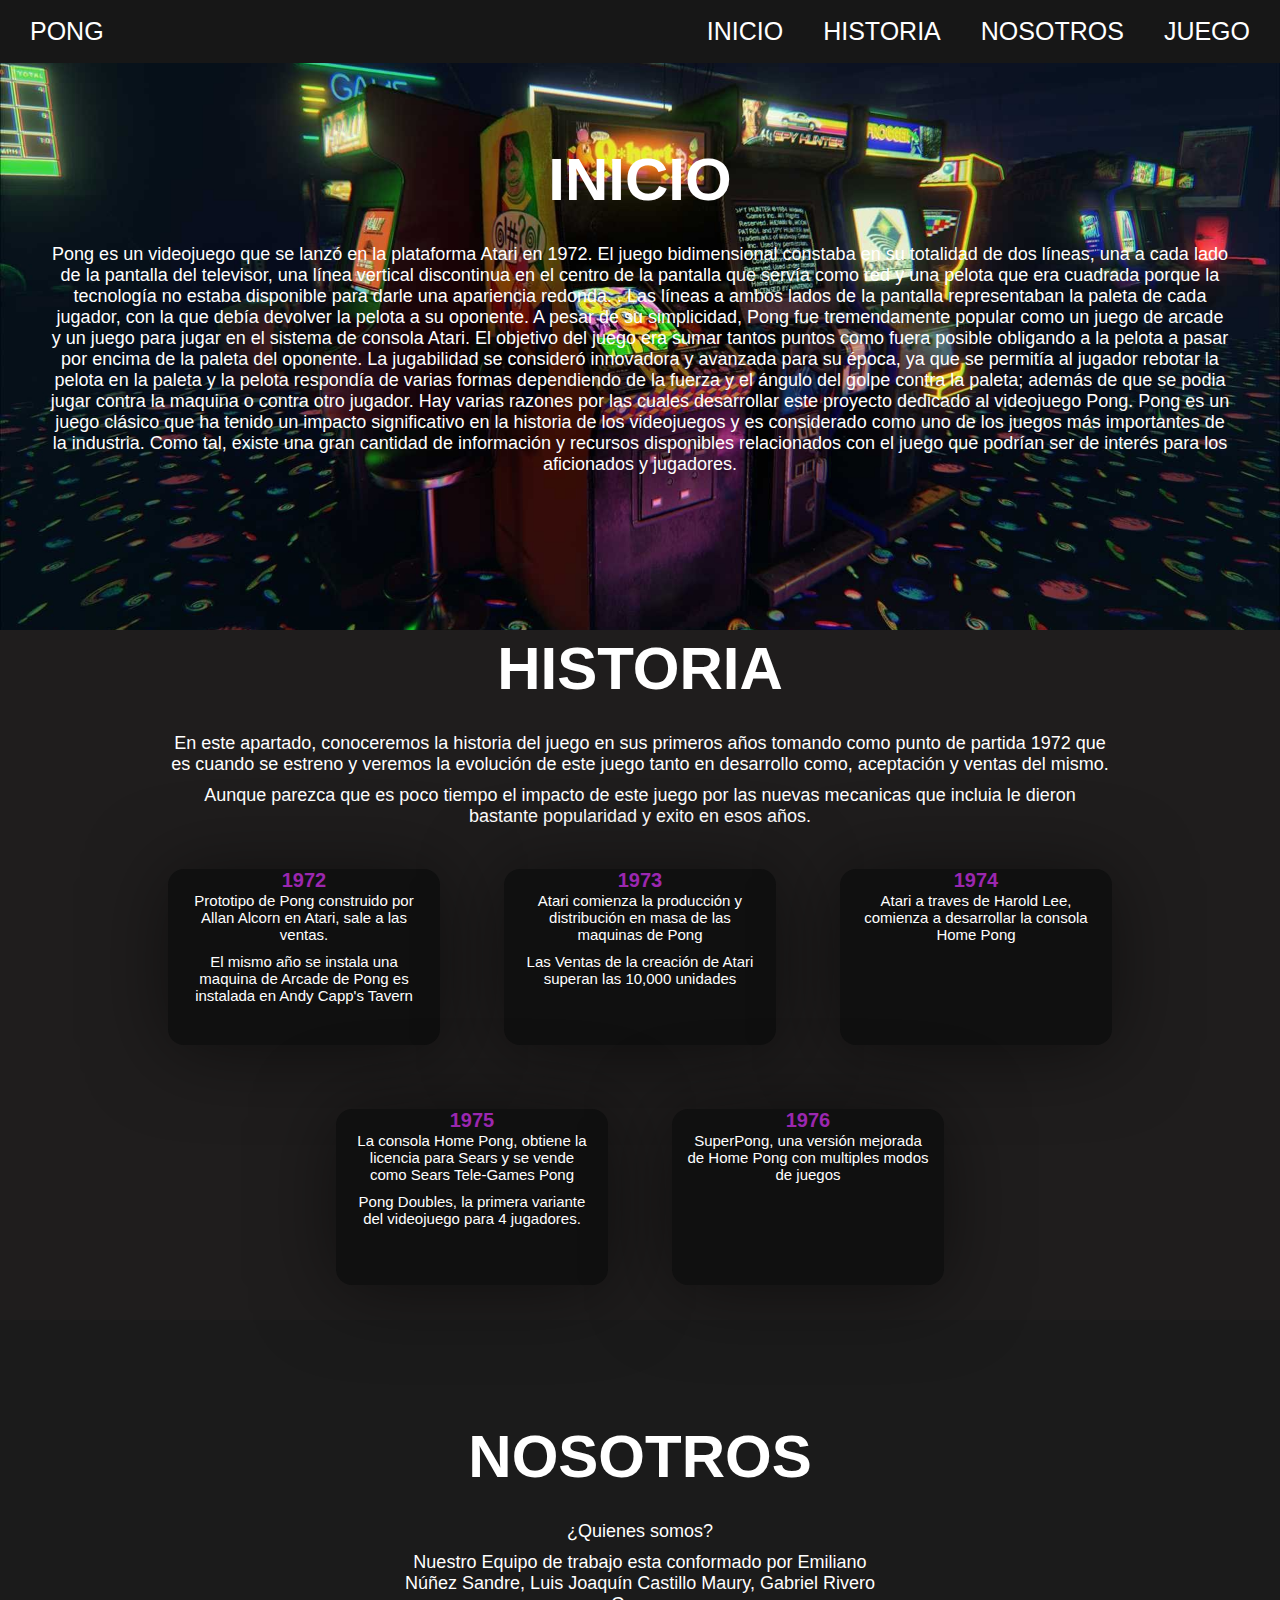
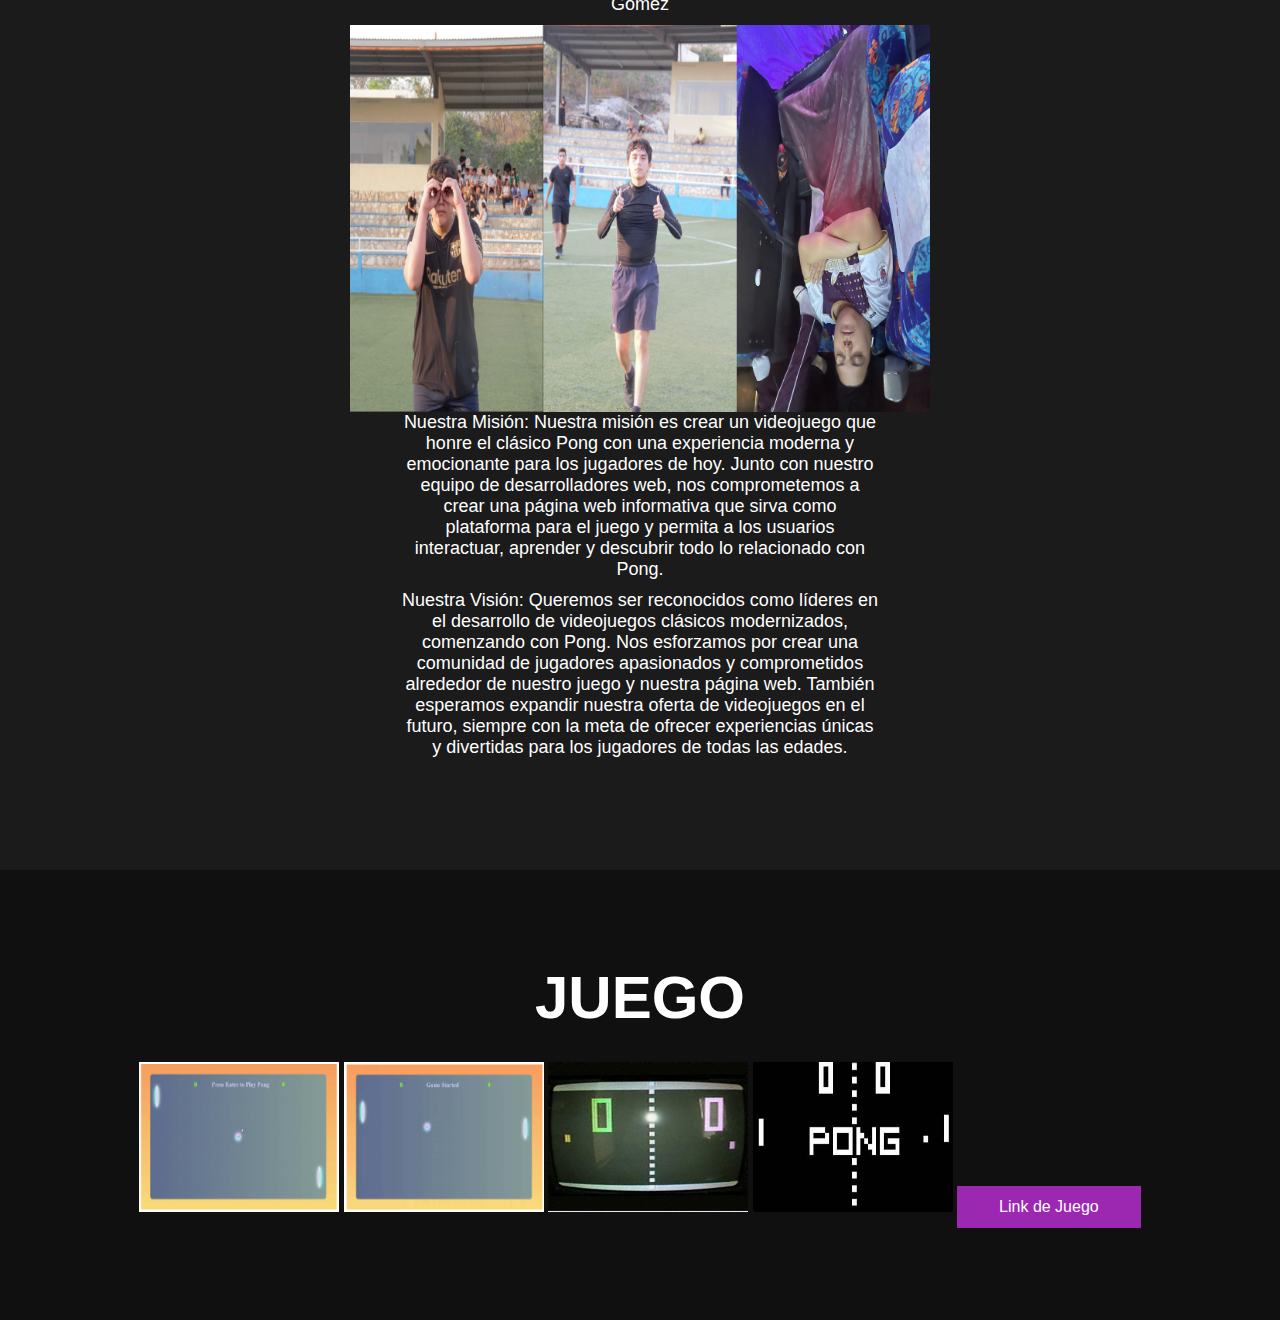
<file: index.html>
<!DOCTYPE html>
<html lang="en">
<head>
    <meta charset="UTF-8">
    <meta http-equiv="X-UA-Compatible" content="IE=edge">
    <meta name="viewport" content="width=device-width, initial-scale=1.0">
    <link rel="stylesheet" href="styles.css">
    <title>Pong El Clasico Juego de Arcade</title>
</head>
<body>
    <div class="head">
        <div class="logo">
            <a href="#">pong</a>
        </div>
        <nav class="navbar">
            <a href="#">Inicio</a>
            <a href="#">Historia</a>
            <a href="#">Nosotros</a>
            <a href="#">Juego</a>
        </nav>
    </div>
    <header class="content header">
        <h2 class="title">Inicio</h2>
        <p>Pong es un videojuego que se lanzó en la plataforma Atari en 1972. El juego bidimensional constaba en su totalidad de dos líneas, una a cada lado de la pantalla del televisor, una línea vertical discontinua en el centro de la pantalla que servía como red y una pelota que era cuadrada porque la tecnología no estaba disponible para darle una apariencia redonda. . Las líneas a ambos lados de la pantalla representaban la paleta de cada jugador, con la que debía devolver la pelota a su oponente. A pesar de su simplicidad, Pong fue tremendamente popular como un juego de arcade y un juego para jugar en el sistema de consola Atari. El objetivo del juego era sumar tantos puntos como fuera posible obligando a la pelota a pasar por encima de la paleta del oponente. La jugabilidad se consideró innovadora y avanzada para su época, ya que se permitía al jugador rebotar la pelota en la paleta y la pelota respondía de varias formas dependiendo de la fuerza y el ángulo del golpe contra la paleta; además de que se podia jugar contra la maquina o contra otro jugador. Hay varias razones por las cuales desarrollar este proyecto dedicado al videojuego Pong. Pong es un juego clásico que ha tenido un impacto significativo en la historia de los videojuegos y es considerado como uno de los juegos más importantes de la industria. Como tal, existe una gran cantidad de información y recursos disponibles relacionados con el juego que podrían ser de interés para los aficionados y jugadores.</p>
    </header>
    <section class="content sau">
        <h2 class="title">Historia</h2>
        <p>En este apartado, conoceremos la historia del juego en sus primeros años tomando como punto de partida 1972 que es cuando se estreno y veremos la evolución de este juego tanto en desarrollo como, aceptación y ventas del mismo.</p>
        <p>Aunque parezca que es poco tiempo el impacto de este juego por las nuevas mecanicas que incluia le dieron bastante popularidad y exito en esos años.</p>
        
        <div class="box-container">
            <div class="box">
                
                <h3>1972</h3>
                <p>Prototipo de Pong construido por Allan Alcorn en Atari, sale a las ventas.</p>
                <p>El mismo año se instala una maquina de Arcade de Pong es instalada en Andy Capp's Tavern</p>
            </div>
            <div class="box">
                
                <h3>1973</h3>
                <p>Atari comienza la producción y distribución en masa de las maquinas de Pong</p>
                <p>Las Ventas de la creación de Atari superan las 10,000 unidades</p>
            </div>
            <div class="box">
                
                <h3>1974</h3>
                <p>Atari a traves de Harold Lee, comienza a desarrollar la consola Home Pong</p>
            </div>
            <div class="box">
                
                <h3>1975</h3>
                <p>La consola Home Pong, obtiene la licencia para Sears y se vende como Sears Tele-Games Pong</p>
                <p>Pong Doubles, la primera variante del videojuego para 4 jugadores.</p>
            </div>
            <div class="box">
                
                <h3>1976</h3>
                <p>SuperPong, una versión mejorada de Home Pong con multiples modos de juegos</p>
            </div>
        </div>
    </section>
    <section class="content about">
        <h2 class="title">Nosotros</h2>
        <p>¿Quienes somos?</p>
        <p>Nuestro Equipo de trabajo esta conformado por Emiliano Núñez Sandre, Luis Joaquín Castillo Maury, Gabriel Rivero Gomez</p>
        <img src="JuegoImagen.png" alt="Equipo">
        <p>Nuestra Misión: Nuestra misión es crear un videojuego que honre el clásico Pong con una experiencia moderna y emocionante para los jugadores de hoy. Junto con nuestro equipo de desarrolladores web, nos comprometemos a crear una página web informativa que sirva como plataforma para el juego y permita a los usuarios interactuar, aprender y descubrir todo lo relacionado con Pong.</p>
        <p>Nuestra Visión: Queremos ser reconocidos como líderes en el desarrollo de videojuegos clásicos modernizados, comenzando con Pong. Nos esforzamos por crear una comunidad de jugadores apasionados y comprometidos alrededor de nuestro juego y nuestra página web. También esperamos expandir nuestra oferta de videojuegos en el futuro, siempre con la meta de ofrecer experiencias únicas y divertidas para los jugadores de todas las edades.</p>
    </section>
    <section class="content game">

        <article class="contain">
            <h2 class="title">Juego</h2>
            <img src="Juego1.PNG" alt="Juego Base1" style="width:200px;height: 150px;">
            <img src="Juego2.PNG" alt="Juego Base2" style="width:200px;height: 150px;">
            <img src="pong1.jpeg" alt="Original 1" style="width:200px;height: 150px;">
            <img src="pong4.jpeg" alt="Original 2" style="width:200px;height: 150px;">
            <a href="index1.html" class="btn">Link de Juego</a>

        </article>
    
</body>
</html>
</file>
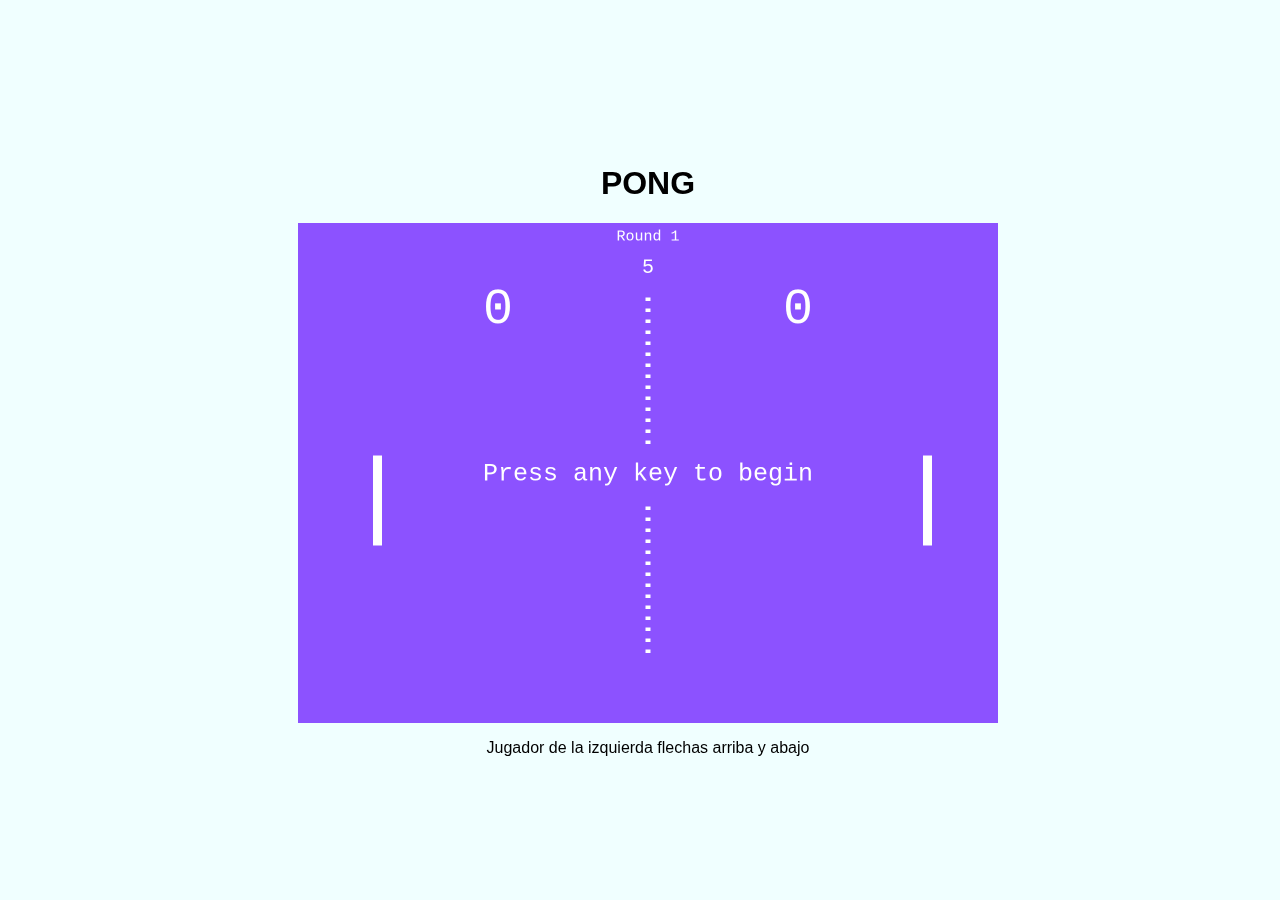
<file: index1.html>
<!DOCTYPE html>
<html lang ="en">
    <head>
        <meta charset="UTF-8">
        <meta http-equiv="X-UA-Compatible" content="IE=edge">
        <meta name="viewport" content="width=device-width, inital_scale=1.0">
        <title>PONG</title>
    </head>
    <style>
        @import url(https://fonts.google.com/specimen/Exo+2);
        *{
            font-family: 'Exo', Arial, Helvetica, sans-serif;
        }
        body{
            text-align: center;
            background-color:azure;
            display: flex;
            justify-content: center;
            align-items: center;
            height: 100vh;
            flex-direction: column;
            position: fixed;
            width: 100%;

        }
    </style>
    <body>
        <h1>PONG</h1>
        <canvas></canvas>
        <p>Jugador de la izquierda flechas arriba y abajo</p>
        <script src="./index.js"></script>
    </body>
</html>
</file>
<file: styles.css>
*{
    margin: 0;
    padding: 0;
    border: 0;
    font-size: 100%;
    vertical-align: baseline;
}
body {
    text-align: center;
    font-family:Helvetica;
}
.header{
    display: flex;
    justify-content: center;
    align-items: center;
}
.head{
    display: flex;
    align-items: center;
    justify-content: space-between;
    height: 63px;
    background: #171717;
    position: fixed;
    width: 100%;
    z-index: 100%;
}
.navbar {
    display: flex;
    margin-right: 10px;
}
.logo {
    margin-left: 30px;
}
.logo a {
    text-decoration: none;
    color:#fff;
    text-transform: uppercase;
    font-size: 25px;
}
.navbar a {
    display:block;
    padding: 20px 20px;
    color:#fff;
    text-decoration: none;
    text-transform: uppercase;
    font-size: 25px;
}
.navbar a:hover{
    background:#3f3f3f;
}
.header{
    display: flex;
    justify-content: center;
    align-items: center;
}
.header {
    height: 70vh !important;
    background:url(header.jpg) no-repeat center;
    background-size: cover;
}
.title {
    margin-bottom: 30px;
    font-size: 60px;
    font-weight: 600;
    text-transform: uppercase;
    color: #fff;
}
p {
    margin-bottom: 10px;
    font-size: 18px;
    color: #fff;
    padding: 0 50px;
}
.btn {
    display: inline-block;
    margin-top: 15px;
    padding: 10px 40px;
    border: 2px solid #9c27b0;
    color: #fff;
    text-decoration: none;
    background: #9c27b0;
}
.btn:hover {
    background: none;
}
.btn-home{
    display: flex;
}
.btn-home a{
    margin: 0 10px;
}
.content {
    height: 50vh;
    display:flex;
    flex-direction: column;
    justify-content: center;
    align-items: center;
}
.sau {
    padding: 120px;
    background: #1f1d1d;
}
.box-container{
    display: flex;
    justify-content: center;
    flex-wrap: wrap;
    text-align: center;
}
.box-container .box {
    height: 11rem;
    width: 17rem;
    background: #101010;
    text-align: center;
    border-radius: 1rem;
    box-shadow: 0 .3rem 5rem rgba(0, 0, 0, .5);
    margin: 2rem; 
}
.box-container .box h3 {
    font-size: 20px;
    color: #9c27b0;
}
.box-container .box p {
    padding: 0 15px;
    font-size: 15px;
}

.about {
    padding: 350px;
    background-color:#171717;
    background-color:#1b1b1b;
    place-items:inherit;
    text-align: center;
}
.game {
    background:#101010;
    place-items:initial;
    text-align:center;
}
</file>
